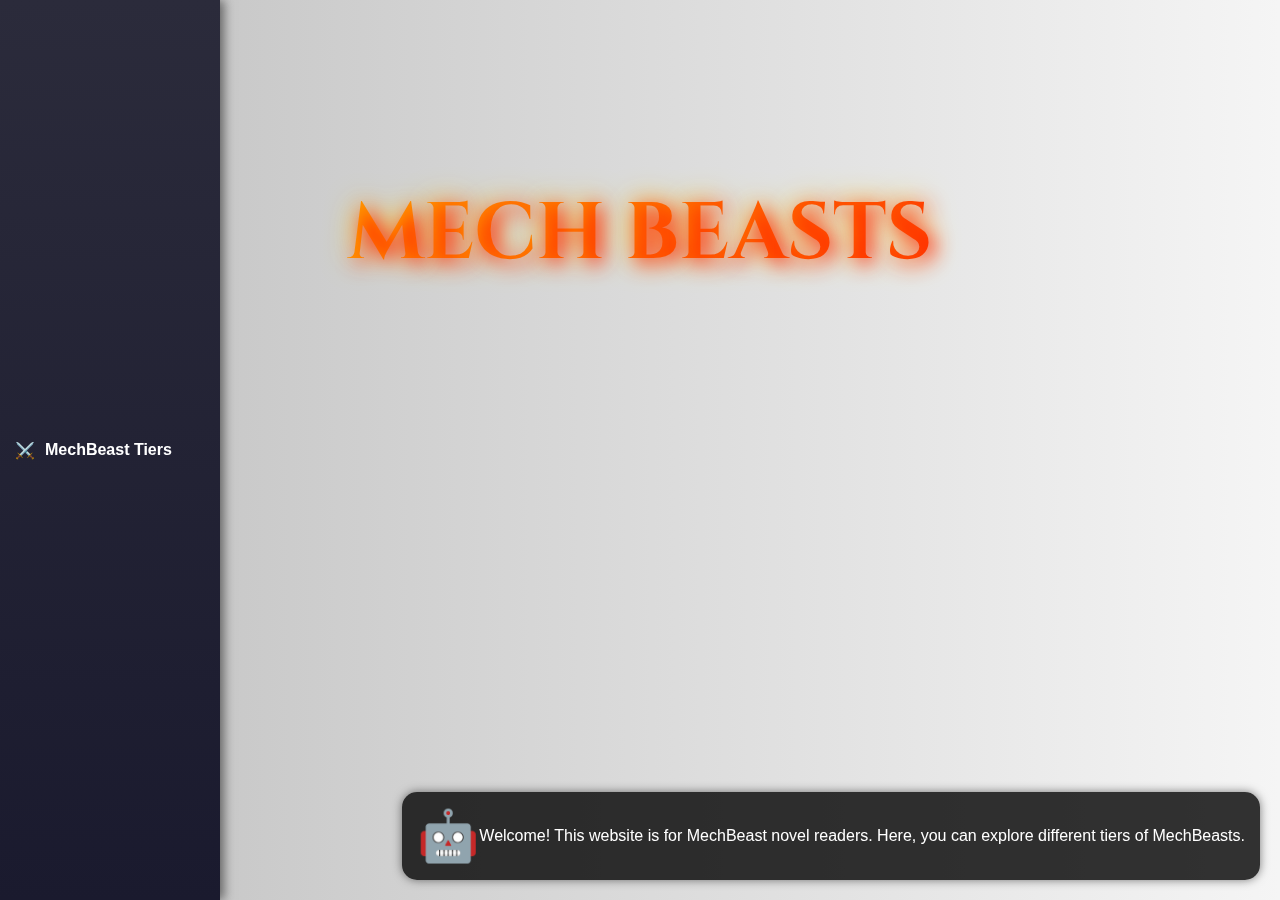
<file: index.html>
<!DOCTYPE html>
<html lang="en">
<head>
    <meta charset="UTF-8">
    <meta name="viewport" content="width=device-width, initial-scale=1.0">
    <title>MechBeasts</title>
    <style>
        @import url('https://fonts.googleapis.com/css2?family=Cinzel:wght@700&display=swap');
        
        body {
            background: linear-gradient(to right, #c0c0c0, #f5f5f5);
            color: black;
            font-family: Arial, sans-serif;
            text-align: center;
            position: relative;
            overflow: hidden;
        }
        .title {
            font-family: 'Cinzel', serif;
            font-size: 80px;
            font-weight: bold;
            text-transform: uppercase;
            background: linear-gradient(to right, #ffcc00, #ff0000);
            -webkit-background-clip: text;
            -webkit-text-fill-color: transparent;
            text-shadow: 5px 5px 20px rgba(255, 0, 0, 0.9), 0 0 30px rgba(255, 204, 0, 1);
            margin-top: 20vh;
            animation: shine 3s infinite alternate;
        }
        @keyframes shine {
            0% { text-shadow: 5px 5px 20px rgba(255, 0, 0, 0.8), 0 0 30px rgba(255, 204, 0, 1); }
            100% { text-shadow: 10px 10px 40px rgba(255, 0, 0, 1), 0 0 50px rgba(255, 204, 0, 1); }
        }
        .sidebar {
            position: fixed;
            left: 0;
            top: 0;
            width: 60px;
            height: 100vh;
            background: linear-gradient(to bottom, #2b2b3b, #1a1a2e);
            transition: width 0.3s;
            overflow: hidden;
            z-index: 10;
            box-shadow: 4px 0 10px rgba(0, 0, 0, 0.5);
            display: flex;
            flex-direction: column;
            align-items: center;
            justify-content: center;
        }
        .sidebar:hover {
            width: 220px;
        }
        .sidebar ul {
            list-style: none;
            padding: 0;
            margin: 0;
            width: 100%;
        }
        .sidebar ul li {
            padding: 15px;
            color: white;
            display: flex;
            align-items: center;
            font-size: 16px;
            font-weight: bold;
            justify-content: flex-start;
            white-space: nowrap;
            cursor: pointer;
            transition: background 0.3s;
        }
        .sidebar ul li:hover {
            background: rgba(255, 0, 0, 0.5);
        }
        .sidebar ul li span.text {
            display: none;
            margin-left: 10px;
        }
        .sidebar:hover ul li span.text {
            display: inline;
        }
        .guider {
            position: fixed;
            bottom: 20px;
            right: 20px;
            background: rgba(0, 0, 0, 0.8);
            color: white;
            padding: 15px;
            border-radius: 15px;
            display: flex;
            align-items: center;
            box-shadow: 0 0 10px rgba(0, 0, 0, 0.5);
            animation: fadeIn 2s;
            transition: opacity 1s ease-in-out;
        }
        @keyframes fadeIn {
            from { opacity: 0; }
            to { opacity: 1; }
        }
    </style>
</head>
<body>
    <div class="title">Mech Beasts</div>
    
    <div class="guider">
        <span style="font-size: 50px;">🤖</span>
        <p>Welcome! This website is for MechBeast novel readers. Here, you can explore different tiers of MechBeasts.</p>
    </div>
    
    <div class="sidebar">
        <ul>
            <li onclick="openTiersPage()">
                <span>⚔️</span><span class="text"> MechBeast Tiers</span>
            </li>
        </ul>
    </div>
    
    <script>
        document.addEventListener("DOMContentLoaded", function() {
            const guider = document.querySelector(".guider");
            setTimeout(() => {
                guider.style.opacity = "0";
                setTimeout(() => guider.style.display = "none", 2000);
            }, 15000);
        });
        
        function openTiersPage() {
            window.location.href = "tiers.html";
        }
    </script>
</body>
</html>
</file>
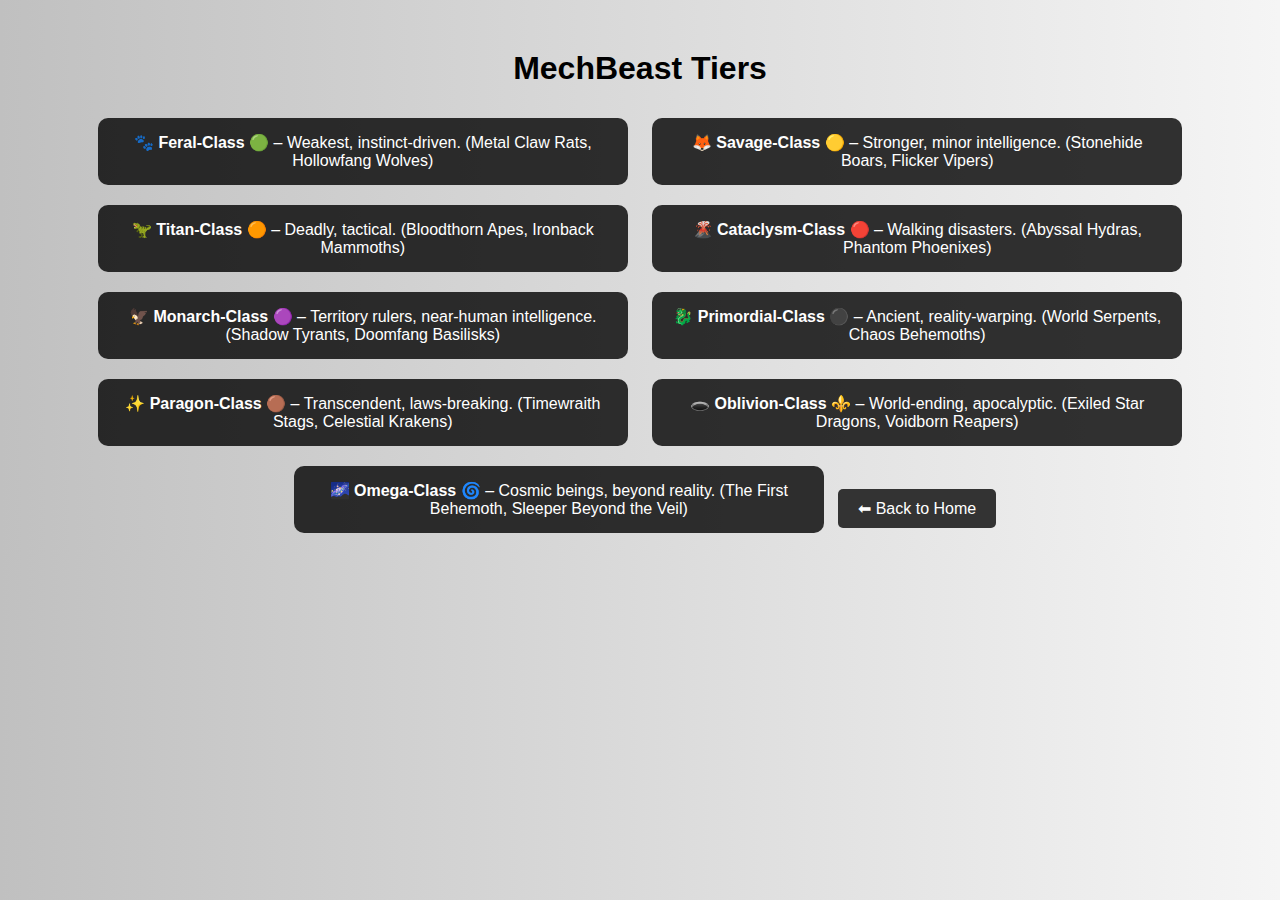
<file: tiers.html>
<!DOCTYPE html>
<html lang="en">
<head>
    <meta charset="UTF-8">
    <meta name="viewport" content="width=device-width, initial-scale=1.0">
    <title>MechBeast Tiers</title>
    <style>
        body {
            background: linear-gradient(to right, #c0c0c0, #f5f5f5);
            color: black;
            font-family: Arial, sans-serif;
            text-align: center;
        }
        .container {
            margin-top: 50px;
        }
        .tier {
            background: rgba(0, 0, 0, 0.8);
            color: white;
            padding: 15px;
            margin: 10px;
            border-radius: 10px;
            display: inline-block;
            width: 80%;
            max-width: 500px;
        }
        .back-button {
            margin-top: 20px;
            display: inline-block;
            padding: 10px 20px;
            background: #333;
            color: white;
            text-decoration: none;
            border-radius: 5px;
        }
    </style>
</head>
<body>
    <div class="container">
        <h1>MechBeast Tiers</h1>
        <div class="tier">🐾 <b>Feral-Class</b> 🟢 – Weakest, instinct-driven. (Metal Claw Rats, Hollowfang Wolves)</div>
        <div class="tier">🦊 <b>Savage-Class</b> 🟡 – Stronger, minor intelligence. (Stonehide Boars, Flicker Vipers)</div>
        <div class="tier">🦖 <b>Titan-Class</b> 🟠 – Deadly, tactical. (Bloodthorn Apes, Ironback Mammoths)</div>
        <div class="tier">🌋 <b>Cataclysm-Class</b> 🔴 – Walking disasters. (Abyssal Hydras, Phantom Phoenixes)</div>
        <div class="tier">🦅 <b>Monarch-Class</b> 🟣 – Territory rulers, near-human intelligence. (Shadow Tyrants, Doomfang Basilisks)</div>
        <div class="tier">🐉 <b>Primordial-Class</b> ⚫ – Ancient, reality-warping. (World Serpents, Chaos Behemoths)</div>
        <div class="tier">✨ <b>Paragon-Class</b> 🟤 – Transcendent, laws-breaking. (Timewraith Stags, Celestial Krakens)</div>
        <div class="tier">🕳️ <b>Oblivion-Class</b> ⚜️ – World-ending, apocalyptic. (Exiled Star Dragons, Voidborn Reapers)</div>
        <div class="tier">🌌 <b>Omega-Class</b> 🌀 – Cosmic beings, beyond reality. (The First Behemoth, Sleeper Beyond the Veil)</div>
        <a href="index.html" class="back-button">⬅ Back to Home</a>
    </div>
</body>
</html>
</file>
